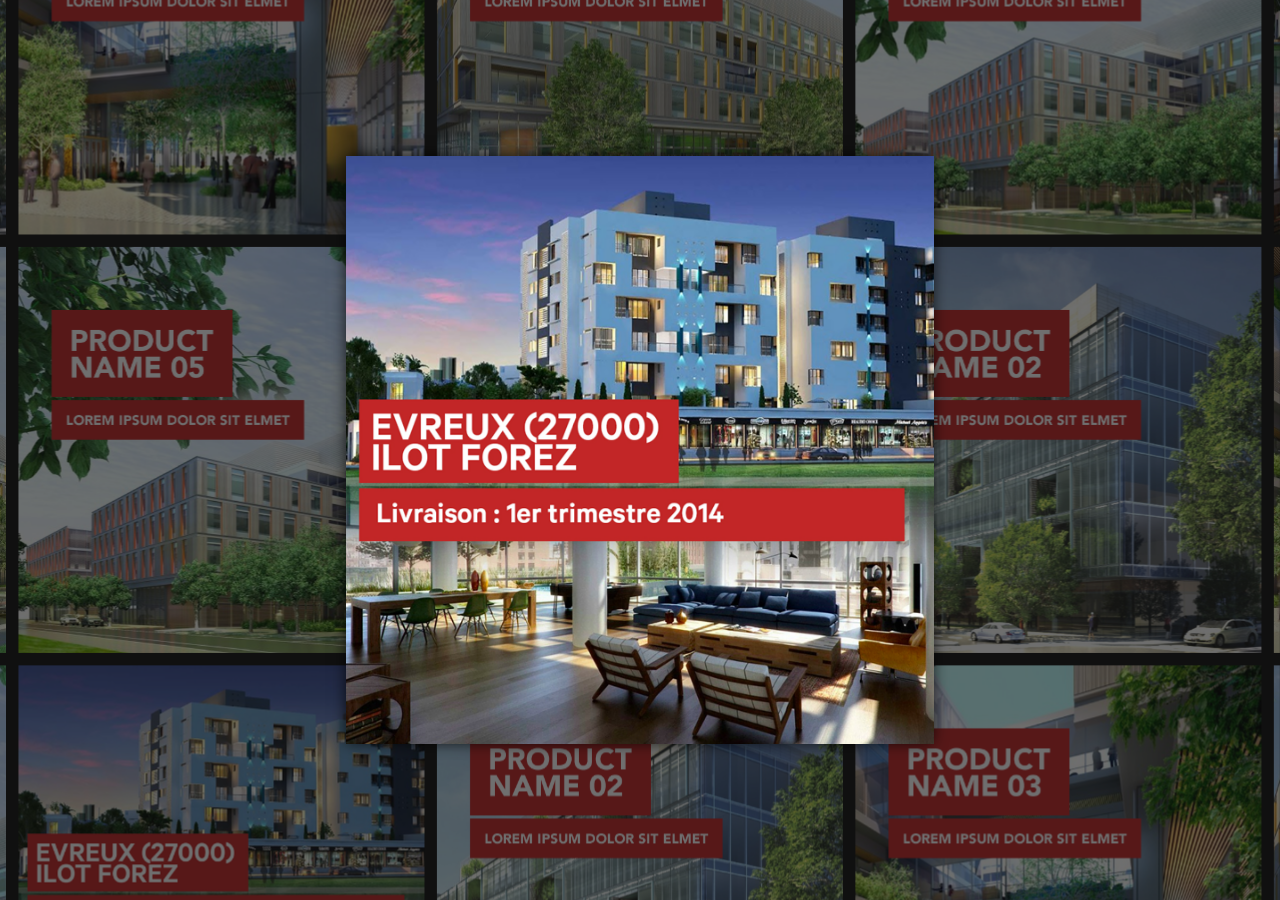
<file: carousel-swipe/index.html>
<!doctype html>
<html>
  <head>
    <meta charset="utf-8">
    <title>Leap multiswipe</title>
    <link rel="stylesheet" type="text/css" media="screen" href="css/grid.css">
  </head>
  <body>
    <div id="overlay"></div>
    <div id="app">
      <p id="gesture-log"></p>
      <div id="wrapper">
        <section id="grid">

          <figure class="tile" data-product="product-01"><img src="img/product-05.png"></figure>
          <figure class="tile" data-product="product-01"><img src="img/product-01.png"></figure>
          <figure class="tile" data-product="product-01"><img src="img/product-02.png"></figure>
          <figure class="tile" data-product="product-01"><img src="img/product-03.png"></figure>
          <figure class="tile" data-product="product-01"><img src="img/product-04.png"></figure>

          <figure class="tile" data-product="product-01"><img src="img/product-02.png"></figure>
          <figure class="tile" data-product="product-01"><img src="img/product-03.png"></figure>
          <figure class="tile" data-product="product-01"><img src="img/product-04.png"></figure>
          <figure class="tile" data-product="product-01"><img src="img/product-05.png"></figure>
          <figure class="tile" data-product="product-01"><img src="img/product-01.png"></figure>

          <figure class="tile" data-product="product-02"><img src="img/product-04.png"></figure>
          <figure class="tile" data-product="product-02"><img src="img/product-05.png"></figure>
          <figure class="tile" data-product="product-02"><img src="img/product-01.png"></figure>
          <figure class="tile" data-product="product-02"><img src="img/product-02.png"></figure>
          <figure class="tile" data-product="product-02"><img src="img/product-03.png"></figure>

          <figure class="tile" data-product="product-01"><img src="img/product-05.png"></figure>
          <figure class="tile" data-product="product-01"><img src="img/product-01.png"></figure>
          <figure class="tile" data-product="product-01"><img src="img/product-02.png"></figure>
          <figure class="tile" data-product="product-01"><img src="img/product-03.png"></figure>
          <figure class="tile" data-product="product-01"><img src="img/product-04.png"></figure>

          <figure class="tile" data-product="product-01"><img src="img/product-02.png"></figure>
          <figure class="tile" data-product="product-01"><img src="img/product-03.png"></figure>
          <figure class="tile" data-product="product-01"><img src="img/product-04.png"></figure>
          <figure class="tile" data-product="product-01"><img src="img/product-05.png"></figure>
          <figure class="tile" data-product="product-01"><img src="img/product-01.png"></figure>

        </section>
      </div>
      <section id="details">
        <article id="product-01" class="product-detail"> 
          <div class="product-description">
            <h1>Product Name 01</h1>
            <p>Lorem ipsum dolor sit amet, consectetur adipiscing elit. Duarum enim vitarum nobis erunt instituta capienda. Atque haec coniunctio confusioque virtutum tamen a philosophis ratione quadam distinguitur. Duo Reges: constructio interrete. Quid enim necesse est, tamquam meretricem in matronarum coetum, sic voluptatem in virtutum concilium adducere? </p>
            <p>Duarum enim vitarum nobis erunt instituta capienda. Atque haec coniunctio confusioque virtutum tamen a philosophis ratione quadam distinguitur. Duo Reges: constructio interrete. Quid enim necesse est, tamquam meretricem in matronarum coetum, sic voluptatem in virtutum concilium adducere? </p>
          </div>
          <div class="product-3D">
            <iframe src=""></iframe>
          </div>
        </article>
        <article id="product-02" class="product-detail"> 
          <div class="product-description">
            <h1>Product Name 02</h1>
            <p>Lorem ipsum dolor sit amet, consectetur adipiscing elit. Duarum enim vitarum nobis erunt instituta capienda. Atque haec coniunctio confusioque virtutum tamen a philosophis ratione quadam distinguitur. Duo Reges: constructio interrete. Quid enim necesse est, tamquam meretricem in matronarum coetum, sic voluptatem in virtutum concilium adducere? </p>
            <p>Duarum enim vitarum nobis erunt instituta capienda. Atque haec coniunctio confusioque virtutum tamen a philosophis ratione quadam distinguitur. Duo Reges: constructio interrete. Quid enim necesse est, tamquam meretricem in matronarum coetum, sic voluptatem in virtutum concilium adducere? </p>
          </div>
          <div class="product-3D">
            <iframe src=""></iframe>
          </div>
        </article>
      </section>
    </div>
    <script src="js/leap.js"></script>
    <script src="js/grid.js"></script>
  </body>
</html>
</file>
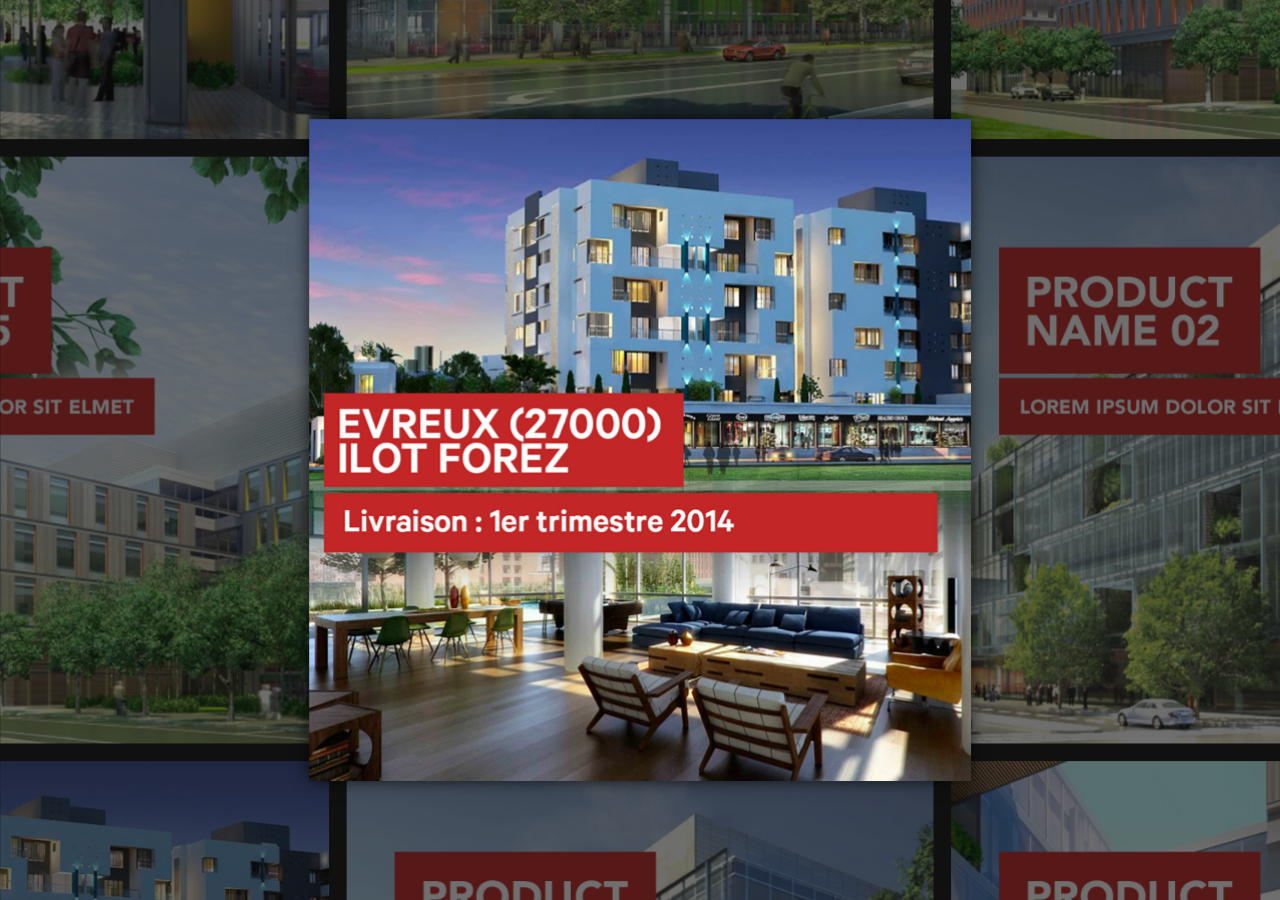
<file: carousel-swipe/leap-multiswipe-25items.html>
<!doctype html>
<html>
  <head>
    <meta charset="utf-8">
    <title>Leap multiswipe</title>
    <style>

      *,*:before,*:after { 
        margin: 0; 
        padding: 0; 
        border: 0;
        -webkit-box-sizing: border-box;
      }

      body,
      #app {
        position: absolute;
        width: 100%;
        height: 100%;
        font-family: sans-serif;
        color: white;
      }

      #app {
        overflow: hidden;
        background-color: #101010;
        -webkit-perspective: 800;
        -webkit-transform-style: preserve-3d;
      }

      #gesture-log {
        z-index: 2;
        opacity: 0;
        position: absolute;
        display: block;
        left: 50%;
        top: 70%;
        margin: -50px 0 0 -100px;
        width: 200px;
        height: 100px;
        font-size: 100px;
        font-family: sans-serif;
        text-align: center;
        line-height: 100px;
        border-radius: 50px;
        color: white;
        background-color: rgba(0,0,0,.5);
        -webkit-transition: opacity .2s ease;
      }

      #gesture-log.active {
        opacity: 1;
      }

      #cursor {
        display: none;
        z-index: 999;
        position: absolute;
        width: 16px;
        height: 16px;
        border-radius: 50%;
        background-color: red;
      }

      #cursor.active {
        display: block;
      }

      #wrapper {
        z-index: 1;
        position: absolute;
        width: 3400px; /* 680 * 5 */
        height: 3400px;
        left: 50%;
        top: 50%;
        margin-top: -1700px; /* width / 2 */
        margin-left: -1700px;
        -webkit-transform-style: preserve-3d;
      }

      #grid {
        width: 100%;
        height: 100%;
        display: -webkit-flex;
        -webkit-flex-wrap: wrap;
        -webkit-align-content: center;
        -webkit-transform-origin: 50%;
        -webkit-transform-style: preserve-3d;
        /*-webkit-transform: translateX(100px) translateY(100px);*/
      }

      .tile {
        z-index: 1;
        opacity: .4;
        width: 660px;
        height: 660px;
        margin: 10px;
        background-color: #202020;
        -webkit-transform-style: preserve-3d;
        -webkit-transform: translateZ(-100px);
        -webkit-transition: opacity .1s ease,
                            -webkit-transform .1s ease,
                            -webkit-box-shadow .1s ease;
      }

      .tile img {
        /*image-rendering:-webkit-optimize-contrast;*/
        -webkit-transform-style: preserve-3d;
        -webkit-backface-visibility: hidden;
        -webkit-transform: translateZ(2px);
        max-width: 660px;
        height: auto;
      }

      .activeTile {
        z-index: 2;
        opacity: 1;
        background-color: #303030;
        -webkit-transform: translateZ(0);
        -webkit-box-shadow: 0 0 16px rgba(0,0,0,.8);
      }

      .selectedTile {
        -webkit-animation: tileTransitionOn 1s forwards;
      }

      .closedTile {
        -webkit-animation: tileTransitionOff 1s forwards;
      }

     @-webkit-keyframes tileTransitionOn {
        0%    { -webkit-transform: translateZ(0) rotateX(0); }
        15%   { -webkit-transform: translateZ(-50px) rotateX(10deg) rotateY(10deg); }
        30%   { -webkit-transform: translateZ(-50px) rotateX(10deg) rotateY(10deg); }
        100%  { -webkit-transform: translateZ(600px) rotateX(-180deg); }
      }

     @-webkit-keyframes tileTransitionOff {
        0%    { -webkit-transform: translateZ(600px) rotateX(-180deg); }
        100%  { -webkit-transform: translateZ(0) rotateX(0); }
      }

      .detail {
        opacity: 0;
        z-index: 101;
        position: absolute;
        top: 50%;
        left: 50%;
        width: 1000px;
        height: 700px;
        margin-left: -500px;
        margin-top: -350px;
        -webkit-transition: opacity .2s ease;
      }

      .detailActive {
        opacity: 1;
      }

      .col-left {
        position: relative;
        width: 50%;
        float: left;
        padding-right: 50px;
      }

      .col-right {
        position: relative;
        width: 50%;
        float: right;
      }

      .product-placeholder {
        position: absolute;
        width: 500px;
        height: 700px;
        background-color: white;
      }

    </style>
  </head>
  <body>
    <div id="app">
      <p id="gesture-log"></p>
      <div id="cursor"></div>
      <div id="wrapper">
        <section id="grid">

          <figure class="tile"><img src="img/product-05.png"></figure>
          <figure class="tile"><img src="img/product-01.png"></figure>
          <figure class="tile"><img src="img/product-02.png"></figure>
          <figure class="tile"><img src="img/product-03.png"></figure>
          <figure class="tile"><img src="img/product-04.png"></figure>

          <figure class="tile"><img src="img/product-02.png"></figure>
          <figure class="tile"><img src="img/product-03.png"></figure>
          <figure class="tile"><img src="img/product-04.png"></figure>
          <figure class="tile"><img src="img/product-05.png"></figure>
          <figure class="tile"><img src="img/product-01.png"></figure>

          <figure class="tile"><img src="img/product-04.png"></figure>
          <figure class="tile"><img src="img/product-05.png"></figure>
          <figure class="tile"><img src="img/product-01.png"></figure>
          <figure class="tile"><img src="img/product-02.png"></figure>
          <figure class="tile"><img src="img/product-03.png"></figure>

          <figure class="tile"><img src="img/product-05.png"></figure>
          <figure class="tile"><img src="img/product-01.png"></figure>
          <figure class="tile"><img src="img/product-02.png"></figure>
          <figure class="tile"><img src="img/product-03.png"></figure>
          <figure class="tile"><img src="img/product-04.png"></figure>

          <figure class="tile"><img src="img/product-02.png"></figure>
          <figure class="tile"><img src="img/product-03.png"></figure>
          <figure class="tile"><img src="img/product-04.png"></figure>
          <figure class="tile"><img src="img/product-05.png"></figure>
          <figure class="tile"><img src="img/product-01.png"></figure>

        </section>
      </div>
      <section id="details">
        <figure class="detail" id="product-01">
          <div class="col-left">
            <h1>Product Name</h1>
            <p>Lorem ipsum dolor sit amet, consectetur adipiscing elit. Duarum enim vitarum nobis erunt instituta capienda. Atque haec coniunctio confusioque virtutum tamen a philosophis ratione quadam distinguitur. Duo Reges: constructio interrete. Quid enim necesse est, tamquam meretricem in matronarum coetum, sic voluptatem in virtutum concilium adducere? </p>
            <p>Lorem ipsum dolor sit amet, consectetur adipiscing elit. Duarum enim vitarum nobis erunt instituta capienda. Atque haec coniunctio confusioque virtutum tamen a philosophis ratione quadam distinguitur. Duo Reges: constructio interrete. Quid enim necesse est, tamquam meretricem in matronarum coetum, sic voluptatem in virtutum concilium adducere? </p>
            <p>Lorem ipsum dolor sit amet, consectetur adipiscing elit. Duarum enim vitarum nobis erunt instituta capienda. Atque haec coniunctio confusioque virtutum tamen a philosophis ratione quadam distinguitur. Duo Reges: constructio interrete. Quid enim necesse est, tamquam meretricem in matronarum coetum, sic voluptatem in virtutum concilium adducere? </p>
            <p>Lorem ipsum dolor sit amet, consectetur adipiscing elit. Duarum enim vitarum nobis erunt instituta capienda. Atque haec coniunctio confusioque virtutum tamen a philosophis ratione quadam distinguitur. Duo Reges: constructio interrete. Quid enim necesse est, tamquam meretricem in matronarum coetum, sic voluptatem in virtutum concilium adducere? </p>
            <p>Lorem ipsum dolor sit amet, consectetur adipiscing elit. Duarum enim vitarum nobis erunt instituta capienda. Atque haec coniunctio confusioque virtutum tamen a philosophis ratione quadam distinguitur. Duo Reges: constructio interrete. Quid enim necesse est, tamquam meretricem in matronarum coetum, sic voluptatem in virtutum concilium adducere? </p>
          </div>
          <div class="col-right">
            <div class="product-placeholder"></div>
          </div>
        </figure>
      </section>
    </div>
    <script src="../leap.js"></script>
    <script>

      var controller = new Leap.Controller({enableGestures:true});
      var app = document.getElementById('app');
      var wrapper = document.getElementById('wrapper');
      var cursor = document.getElementById('cursor');
      var grid = document.getElementById('grid');
      var tiles = document.getElementsByClassName("tile");
      var appW = app.offsetWidth;
      var appH = app.offsetHeight;
      var gridW = grid.offsetWidth;
      var rows = Math.sqrt(tiles.length);
      var tileW = gridW/rows;
      var cursorActive = false;
      var fingerPos = {};
      var gestures = {};
      var startDir = {};
      var gridX = 0;
      var gridY = 0;
      var moving = false;
      var maxSwipe = (rows-1)/2;
      var curTile = (maxSwipe)+'-'+(maxSwipe);
      var detailView = false;
      var inversedScroll = false;

      app.addEventListener('click', function() {
        var el = document.documentElement,
            rfs = el.webkitRequestFullScreen;
            rfs.call(el);
      });

      function setupTiles() {
        var col = -1;
        var row = 0;
        for(var i=0; i<tiles.length; i++) {
          col++
          if (col >= rows) {
            row++;
            col = 0;
          }
          tiles[i].id = col+'-'+row;
          //tiles[i].style.backgroundColor='#'+Math.floor(Math.random()*16777215).toString(16);
        }
      }

      function logGesture(direction) {
        var gestureLog = document.getElementById('gesture-log');
        gestureLog.innerHTML = direction;
        gestureLog.classList.add('active');
        setTimeout(function() {
          gestureLog.innerHTML = '';
          gestureLog.classList.remove('active');
        },1000);
      }

      function highlightTile() {
        document.getElementById(curTile).classList.add('activeTile');
      }

      function moveSection(speed,gridX,gridY) {
        moving = true;
        document.getElementById(curTile).classList.remove('activeTile');
        grid.style.webkitTransition = '-webkit-transform '+1100/speed+'s ease';
        grid.style.webkitTransform = 'translateX('+gridX+'px) translateY('+gridY+'px)';
        grid.addEventListener('webkitTransitionEnd', function(event) { 
          event.stopPropagation();
          moving = false;
          highlightTile();
        }, false );
      }

      controller.loop(function(frame) {
        // Pointables
        if (cursorActive) {
          cursor.classList.add('active');
          for(var i = 0; i < 1; i++) {
            var finger = frame.pointables[i];
            if (typeof(finger) != 'undefined') {
              fingerPos.x = finger.tipPosition[0];
              fingerPos.y = finger.tipPosition[1];
              fingerPos.z = finger.tipPosition[2];
              var cursorX = (fingerPos.x*2)+(appW/2);
              var cursorY = -(fingerPos.y*2)+(appH);
              cursor.style.webkitTransform = 'translateX('+cursorX+'px) translateY('+cursorY+'px)';
            }
          }
        }
        // Gestures
        if (typeof(frame.gestures) != 'undefined') {
          for (var gestureId = 0, gestureCount = frame.gestures.length; gestureId != gestureCount; gestureId++) {
            var gesture = frame.gestures[gestureId];
            var type = gesture.type;
            var state = gesture.state;
            var speed = gesture.speed;
            // Swipe
            if (typeof(gesture.direction) != 'undefined') {
              if (type === 'swipe') {
                if (!detailView && state === 'start') {
                  startDir.x = gesture.direction[0];
                  startDir.y = gesture.direction[1];
                  var dir = {};
                  dir.x = startDir.x;
                  dir.y = startDir.y;
                  if (startDir.x < 0) { startDir.x = startDir.x*-1 }
                  if (startDir.y < 0) { startDir.y = startDir.y*-1 }
                  if (!inversedScroll) {
                    if (startDir.x > startDir.y && dir.x > 0) {
                      // swipe right
                      logGesture('→');
                      if (gridX/tileW > -maxSwipe) { 
                        gridX -= tileW;
                        moveSection(speed,gridX,gridY);
                      }
                    } else if (startDir.x > startDir.y && dir.x < 0) {
                      // swipe left
                      logGesture('←');
                      if (gridX/tileW < maxSwipe ) { 
                        gridX += tileW; 
                        moveSection(speed,gridX,gridY);
                      }
                    } else if (startDir.y > startDir.x && dir.y < 0) {
                      // swipe down
                      logGesture('↓');
                      if (gridY/tileW > -maxSwipe) { 
                        gridY -= tileW;
                        moveSection(speed,gridX,gridY);
                      }
                    } else if (startDir.y > startDir.x && dir.y > 0) {
                      // swipe up
                      logGesture('↑');
                      if (gridY/tileW < maxSwipe) { 
                        gridY += tileW;
                        moveSection(speed,gridX,gridY);
                      }
                    }
                  } else {
                    if (startDir.x > startDir.y && dir.x > 0) {
                      // swipe right
                      logGesture('→');
                      if (gridX/tileW < maxSwipe ) { 
                        gridX += tileW; 
                        moveSection(speed,gridX,gridY);
                      }
                    } else if (startDir.x > startDir.y && dir.x < 0) {
                      // swipe left
                      logGesture('←');
                      if (gridX/tileW > -maxSwipe) { 
                        gridX -= tileW;
                        moveSection(speed,gridX,gridY);
                      }
                    } else if (startDir.y > startDir.x && dir.y < 0) {
                      // swipe down
                      logGesture('↓');
                      if (gridY/tileW < maxSwipe) { 
                        gridY += tileW;
                        moveSection(speed,gridX,gridY);
                      }
                    } else if (startDir.y > startDir.x && dir.y > 0) {
                      // swipe up
                      logGesture('↑');
                      if (gridY/tileW > -maxSwipe) { 
                        gridY -= tileW;
                        moveSection(speed,gridX,gridY);
                      }
                    }
                  }
                  curTile = (-(gridX/tileW)+maxSwipe)+'-'+(-(gridY/tileW)+maxSwipe);
                }
                if (detailView && state === 'start') {
                  startDir.x = gesture.direction[0];
                  startDir.y = gesture.direction[1];
                  var dir = {};
                  dir.x = startDir.x;
                  dir.y = startDir.y;
                  if (startDir.x < 0) { startDir.x = startDir.x*-1 }
                  if (startDir.y < 0) { startDir.y = startDir.y*-1 }
                  if (startDir.y > startDir.x && dir.y > 0) {
                    logGesture('↓');
                    var selectedTile = document.getElementById(curTile);
                    selectedTile.classList.remove('selectedTile');
                    selectedTile.classList.add('closedTile');
                    productDetail = document.getElementById('product-01');
                    productDetail.classList.remove('detailActive');
                    setTimeout(function() { 
                      selectedTile.classList.remove('closedTile');
                      detailView = false;
                    }, 1000 );
                  }
                }
              }
            }
            // Tap
            if (type === 'screenTap') {
              if (!detailView && !moving && state === 'stop') {
                console.log('Tap!');
                detailView = true;
                var selectedTile = document.getElementById(curTile);
                selectedTile.classList.add('selectedTile');
                setTimeout(function() { 
                  productDetail = document.getElementById('product-01');
                  productDetail.classList.add('detailActive');
                }, 800 );
              }
            }
          }
        }
      });

      setupTiles();
      highlightTile();

    </script>
  </body>
</html>
</file>
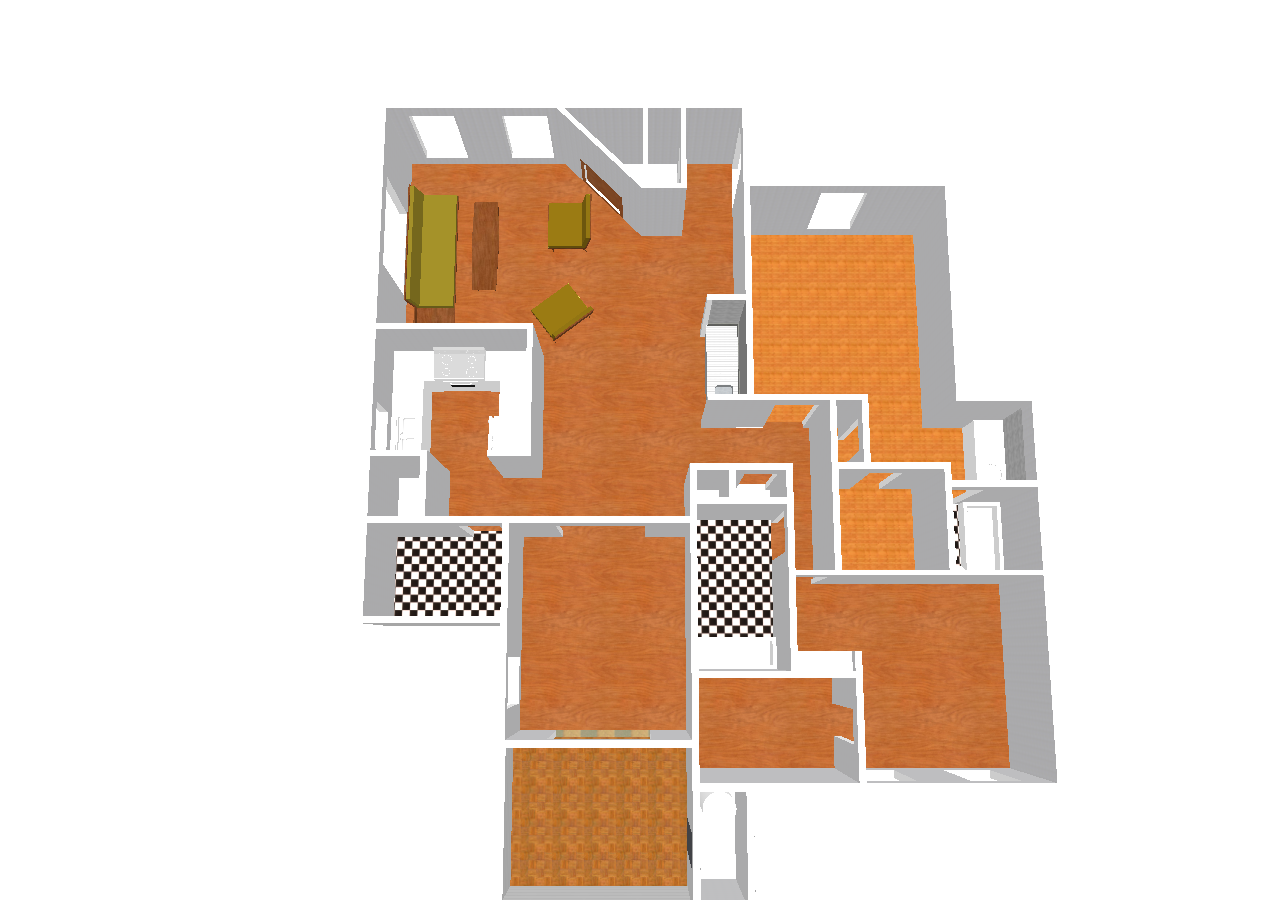
<file: carousel-swipe/product-01.html>
<!DOCTYPE html>
<html>
  <head>
    <title>Product 01</title>
    <link rel="stylesheet" type="text/css" media="screen" href="css/product.css">
  </head>
  <body>
    <div id="scene"></div>
    <script src="js/leap.js"></script>
    <script src="js/three.min.js"></script>
    <script src="js/ColladaLoader.js"></script>
    <script src="js/product.js"></script>
    <script>
      // Path to the dae file
      init3D('dae/model01.dae');
    </script>
  </body>
</html>
</file>
<file: carousel-swipe/css/grid.css>
*,*:before,*:after { 
  margin: 0; 
  padding: 0; 
  border: 0;
  -webkit-box-sizing: border-box;
}

body,
#overlay,
#app {
  position: absolute;
  width: 100%;
  height: 100%;
  font-family: sans-serif;
  color: white;
}

#overlay {
  -webkit-transform: translateZ(100px);
}

#app {
  overflow: hidden;
  background-color: #101010;
  -webkit-perspective: 800;
  -webkit-transform-style: preserve-3d;
}

#gesture-log {
  z-index: 2;
  opacity: 0;
  position: absolute;
  display: block;
  left: 50%;
  top: 70%;
  margin: -50px 0 0 -100px;
  width: 200px;
  height: 100px;
  font-size: 100px;
  font-family: sans-serif;
  text-align: center;
  line-height: 100px;
  border-radius: 50px;
  color: white;
  background-color: rgba(0,0,0,.5);
  -webkit-transition: opacity .2s ease;
}

#gesture-log.active {
  opacity: 1;
}

#wrapper {
  z-index: 1;
  position: absolute;
  width: 3400px; /* 680 * 5 */
  height: 3400px;
  left: 50%;
  top: 50%;
  margin-top: -1700px; /* width / 2 */
  margin-left: -1700px;
  -webkit-transform-style: preserve-3d;
}

#grid {
  width: 100%;
  height: 100%;
  display: -webkit-flex;
  -webkit-flex-wrap: wrap;
  -webkit-align-content: center;
  -webkit-transform-origin: 50%;
  -webkit-transform-style: preserve-3d;
}

.tile {
  z-index: 1;
  opacity: .4;
  width: 660px;
  height: 660px;
  margin: 10px;
  background-color: #202020;
  -webkit-transform-style: preserve-3d;
  -webkit-transform: translateZ(-500px);
  -webkit-transition: opacity .1s ease,
                      -webkit-transform .1s ease,
                      -webkit-box-shadow .1s ease;
}

.tile img {
  /*image-rendering:-webkit-optimize-contrast;*/
  -webkit-transform-style: preserve-3d;
  -webkit-backface-visibility: hidden;
  -webkit-transform: translateZ(2px);
  max-width: 660px;
  height: auto;
}

.activeTile {
  z-index: 2;
  opacity: 1;
  background-color: #303030;
  -webkit-transform: translateZ(-100px);
  -webkit-box-shadow: 0 0 16px rgba(0,0,0,.8);
}

.selectedTile {
  -webkit-animation: tileTransitionOn 1s forwards;
}

.closedTile {
  -webkit-animation: tileTransitionOff 1s forwards;
}

@-webkit-keyframes tileTransitionOn {
  0%    { -webkit-transform: translateZ(-100px) rotateX(0); }
  15%   { -webkit-transform: translateZ(-50px) rotateX(10deg) rotateY(10deg); }
  30%   { -webkit-transform: translateZ(-50px) rotateX(10deg) rotateY(10deg); }
  100%  { -webkit-transform: translateZ(378px) rotateX(-180deg); }
}

@-webkit-keyframes tileTransitionOff {
  0%    { -webkit-transform: translateZ(378px) rotateX(-180deg); }
  100%  { -webkit-transform: translateZ(-100px) rotateX(0); }
}

.product-detail {
  opacity: 0;
  z-index: 101;
  position: absolute;
  top: 50%;
  left: 50%;
  width: 1100px;
  height: 700px;
  margin-left: -550px;
  margin-top: -350px;
  -webkit-transition: opacity .2s ease;
}

.product-detail.detailActive {
  opacity: 1;
}

.product-description {
  position: relative;
  width: 400px;
  float: left;
  padding-right: 50px;
}

.product-3D {
  width: 700px;
  height: 700px;
  float: right;
  -webkit-transition: width .5s ease,
                      height .5s ease;
}

.full-screen .product-detail,
.full-screen .product-3D {
  position: absolute;
  top: 0;
  left: 0;
  width: 100%;
  height: 100%;
  margin-left: 0;
  margin-top: 0;
}

h1 {
  display: block;
  font-size: 40px;
  line-height: 44px;
  font-weight: normal;
  margin-bottom: 16px;
  padding-bottom: 16px;
  border-bottom: 1px solid white;
}

p {
  font-size: 14px;
  line-height: 24px;
  font-weight: normal;
}

iframe {
  overflow: hidden;
  width: 100%;
  height: 100%;
  background-color: #808080;
}
</file>
<file: carousel-swipe/css/product.css>
*,*:before,*:after {
  border: 0;
  margin: 0; 
  padding: 0; 
  border: 0;
  -webkit-box-sizing: border-box;
}
body,
#scene  {
  position: absolute;
  overflow: hidden;
  width: 100%;
  height: 100%;
  font-family: sans-serif;
  color: white;
}
</file>
